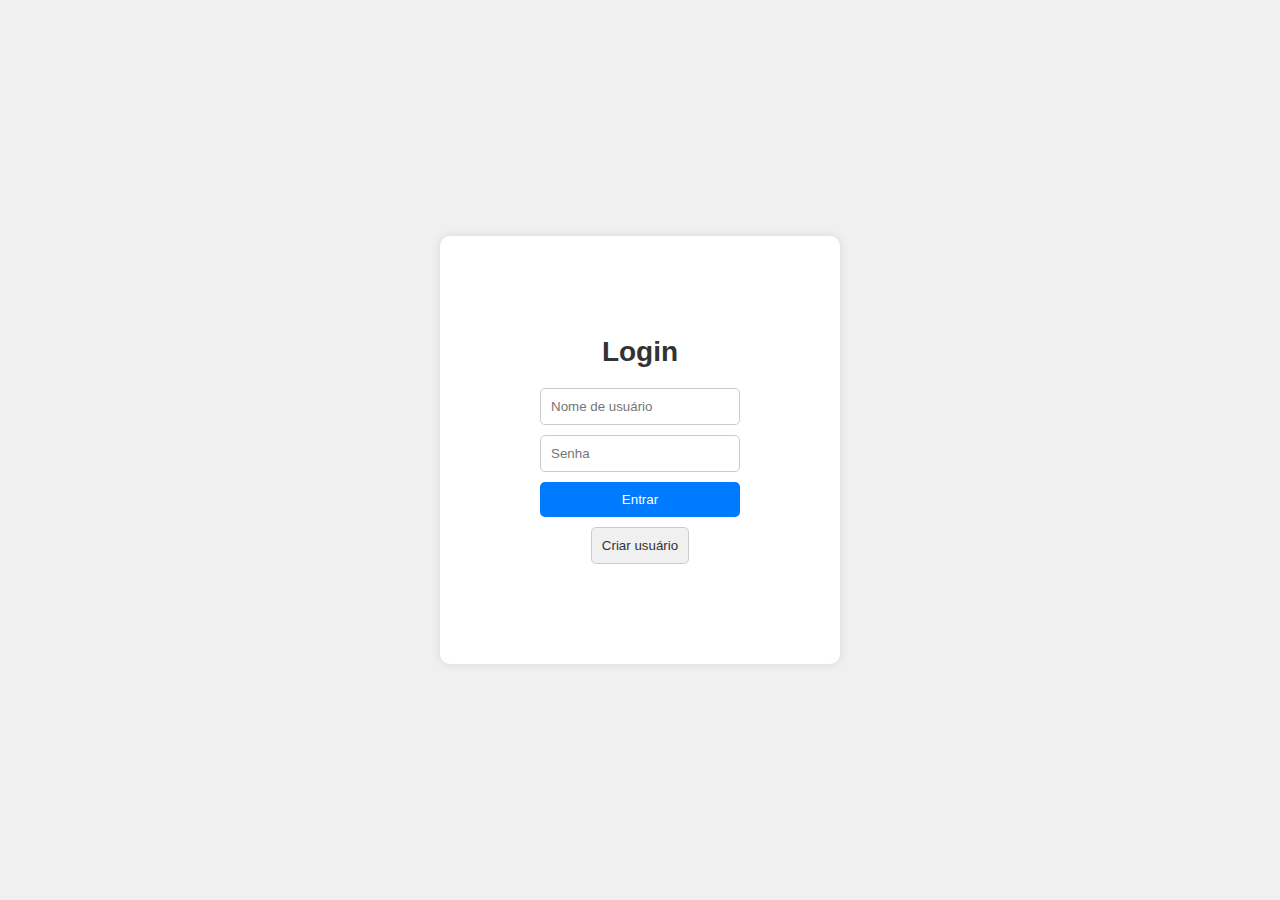
<file: api/login/index.html>
<!DOCTYPE html>
<html lang="en">
<head>
    <meta charset="UTF-8">
    <meta name="viewport" content="width=device-width, initial-scale=1.0">
    <title>Login Page</title>
    <link rel="stylesheet" href="styles.css">
</head>
<body>
    <div class="login-container">
        <h1>Login</h1>
        <form id="login-form">
            <input type="text" placeholder="Nome de usuário" id="username" required>
            <input type="password" placeholder="Senha" id="password" required>
            <button type="submit">Entrar</button>
        </form>
        <button id="create-user-button" class="button">Criar usuário</button>
    </div>
    <script src="script.js"></script>
</body>
</html>
</file>
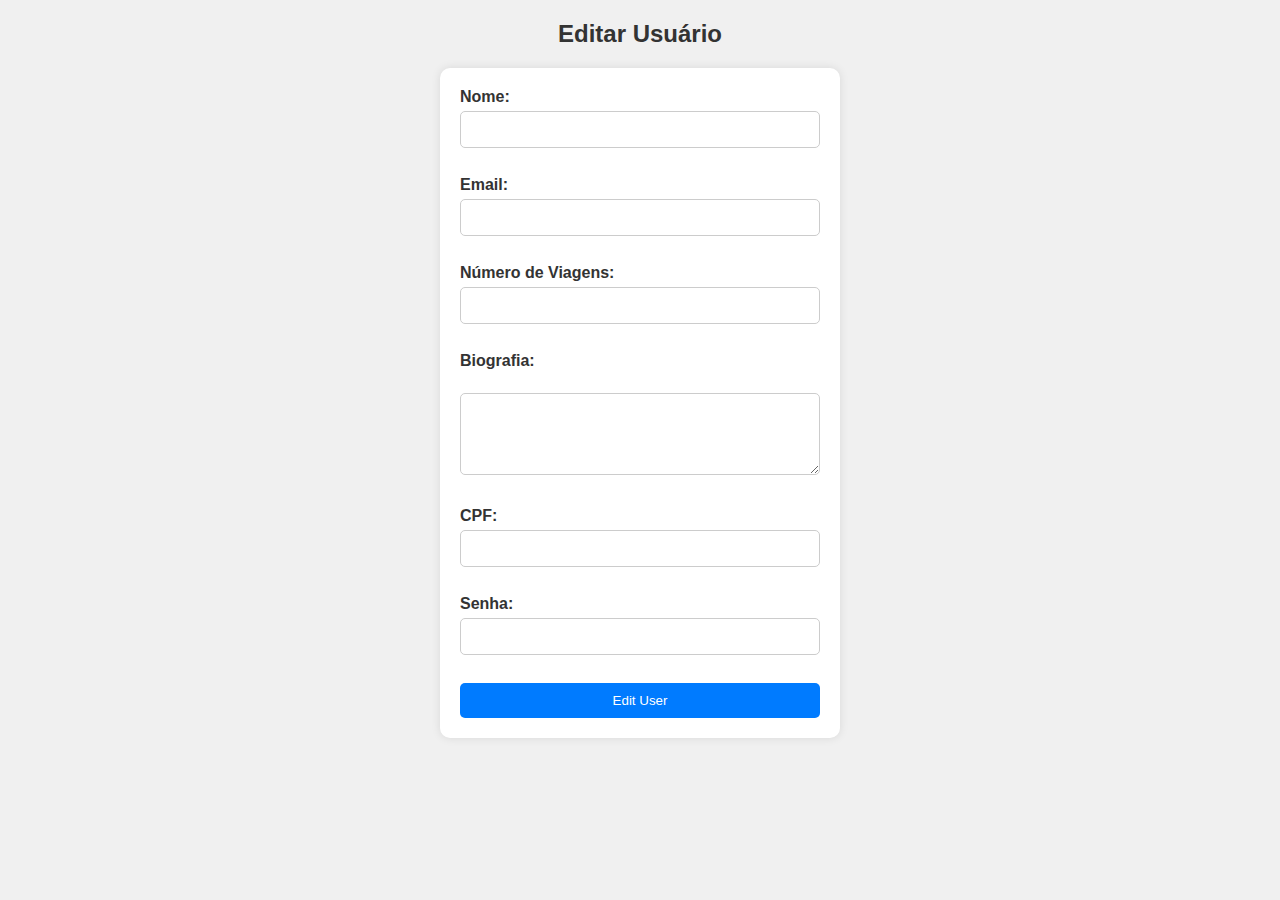
<file: api/edit-user/edit-user.html>
<!DOCTYPE html>
<html lang="en">
<head>
    <meta charset="UTF-8">
    <meta name="viewport" content="width=device-width, initial-scale=1.0">
    <title>Edir User</title>
    <link rel="stylesheet" href="styles.css">
</head>
<body>
    <h1>Editar Usuário</h1>
    <form id="registrationForm">
        <label for="nome">Nome:</label>
        <input type="text" id="nome" name="nome" required><br><br>
        
        <label for="email">Email:</label>
        <input type="email" id="email" name="email" required><br><br>

        <label for="num_viagens">Número de Viagens:</label>
        <input type="number" id="num_viagens" name="num_viagens" required><br><br>

        <label for="biografia">Biografia:</label><br>
        <textarea id="biografia" name="biografia" rows="4" cols="50" required></textarea><br><br>

        <label for="cpf">CPF:</label>
        <input type="text" id="cpf" name="cpf" required><br><br>

        <label for="senha">Senha:</label>
        <input type="password" id="senha" name="senha" required><br><br>

        <input type="submit" value="Edit User">
    </form>
    <script src="script.js"></script>
</body>
</html>
</file>
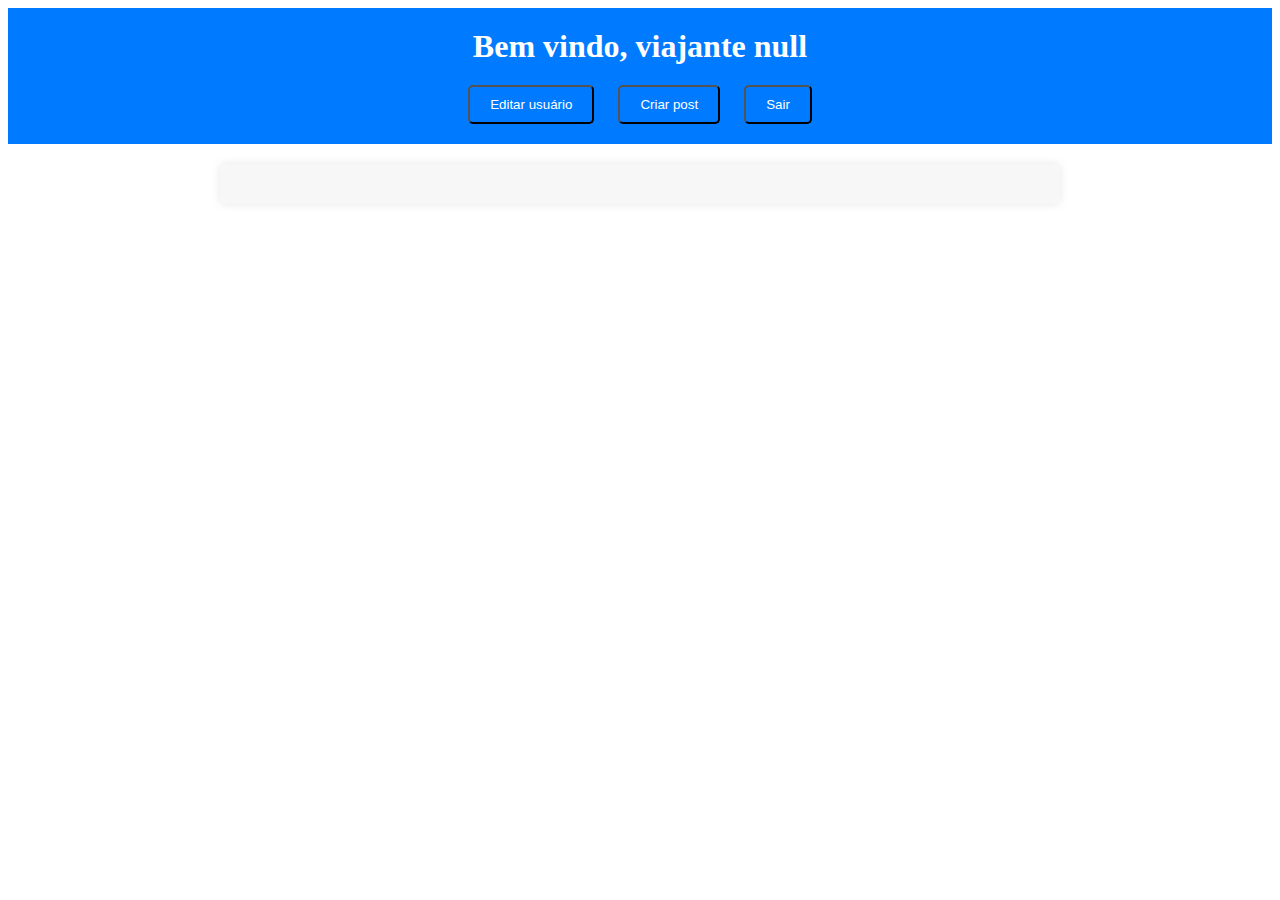
<file: api/feed/feed.html>
<!DOCTYPE html>
<html lang="en">
<head>
    <meta charset="UTF-8">
    <meta name="viewport" content="width=device-width, initial-scale=1.0">
    <title>Feed de Viagens</title>
    <link rel="stylesheet" href="styles.css">
</head>
<body>
    <header>
        <h1 id="username">Bem vindo, viajante </h1>
        <div class="button-container">
            <button id="edit-user-button" class="button">Editar usuário</button>
            <button id="create-post-button" class="button">Criar post</button>
            <button id="logout-button" class="button">Sair</button>
        </div>
    </header>

    <div class="feed">
    </div>
    <script src="feed-script.js"></script>
</body>
</html>
</file>
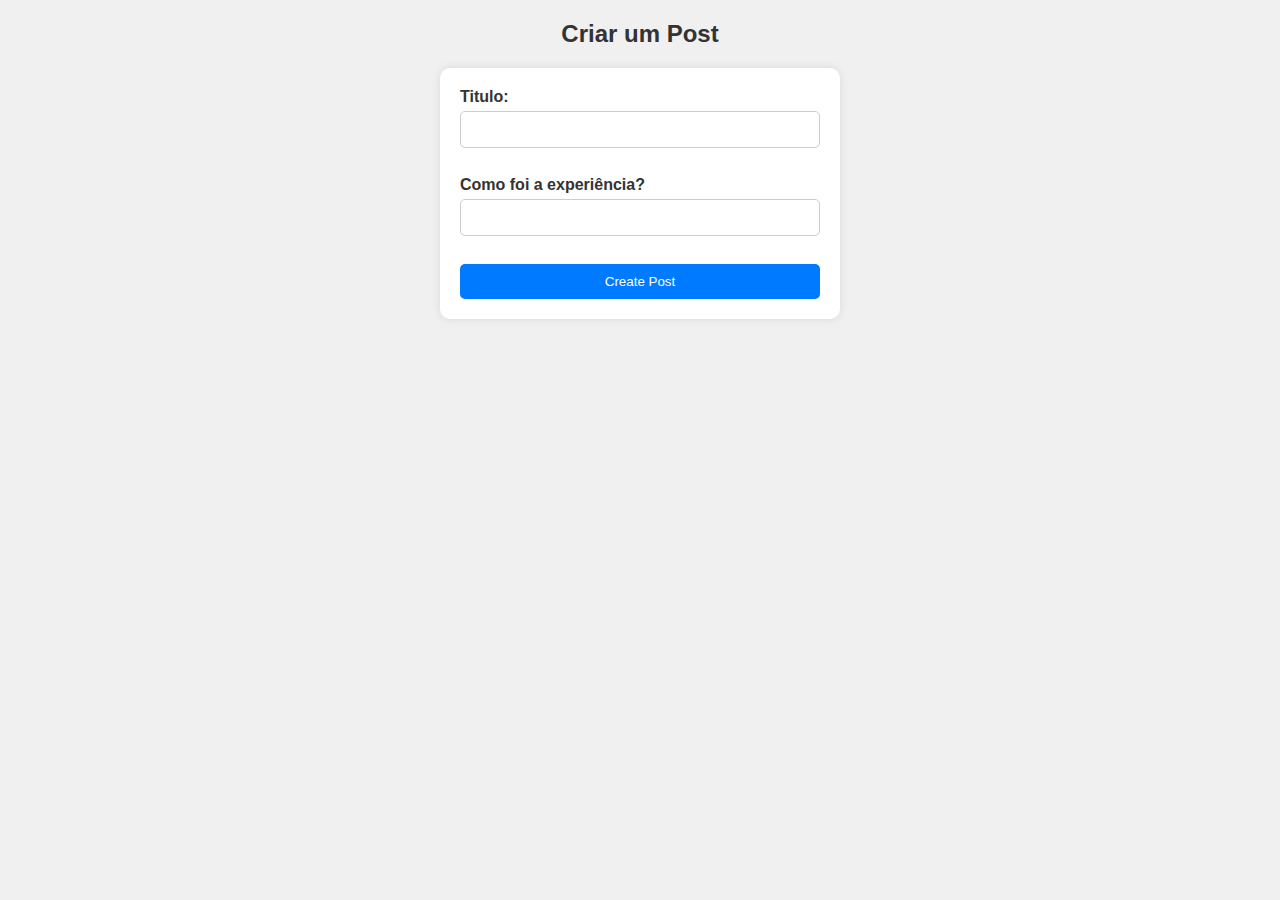
<file: api/new-post/new-post.html>
<!DOCTYPE html>
<html lang="en">
<head>
    <meta charset="UTF-8">
    <meta name="viewport" content="width=device-width, initial-scale=1.0">
    <title>Create New Post</title>
    <link rel="stylesheet" href="styles.css">
</head>
<body>
    <h1>Criar um Post</h1>
    <form id="registrationForm">
        <label for="title">Titulo:</label>
        <input type="text" id="title" name="title" required><br><br>
        
        <label for="content">Como foi a experiência?</label>
        <input type="content" id="content" name="content" required><br><br>

        <input type="submit" value="Create Post">
    </form>
    <script src="script.js"></script>
</body>
</html>
</file>
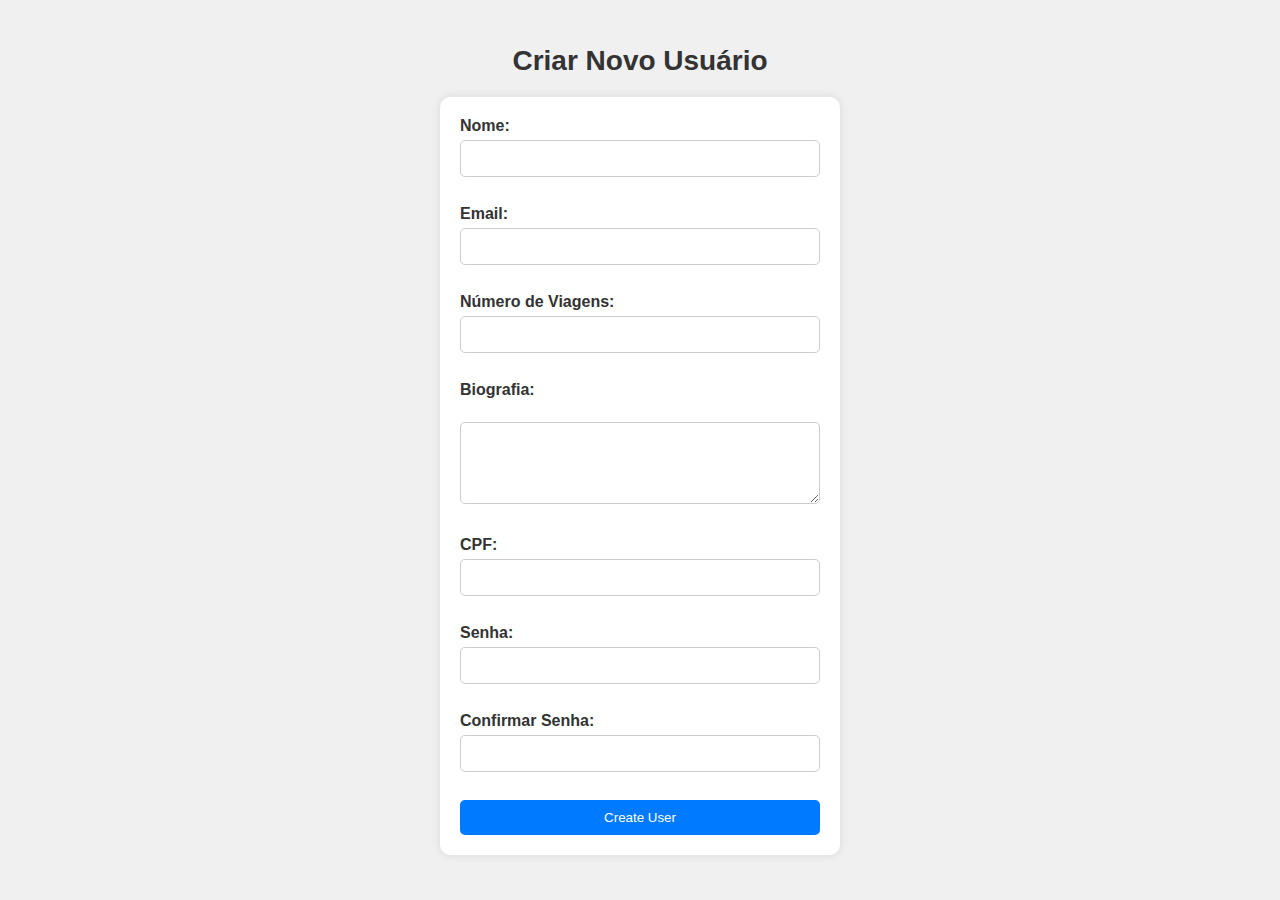
<file: api/new-user/new-user.html>
<!DOCTYPE html>
<html lang="en">

<head>
    <meta charset="UTF-8">
    <meta name="viewport" content="width=device-width, initial-scale=1.0">
    <title>Create New User</title>
    <link rel="stylesheet" href="styles.css">
</head>

<body>
    <div class="containerTest">
        <h1>Criar Novo Usuário</h1>
        <form id="registrationForm" action="http://localhost:8080/users/create" method="POST">
            <label for="nome">Nome:</label>
            <input type="text" id="nome" name="nome" required><br><br>

            <label for="email">Email:</label>
            <input type="email" id="email" name="email" required><br><br>

            <label for="num_viagens">Número de Viagens:</label>
            <input type="number" id="num_viagens" name="num_viagens" required><br><br>

            <label for="biografia">Biografia:</label><br>
            <textarea id="biografia" name="biografia" rows="4" cols="50" required></textarea><br><br>

            <label for="cpf">CPF:</label>
            <input type="text" id="cpf" name="cpf" required><br><br>

            <label for="senha">Senha:</label>
            <input type="password" id="senha" name="senha" required><br><br>

            <label for="confirm_senha">Confirmar Senha:</label>
            <input type="password" id="confirm_senha" name="confirm_senha" required><br><br>

            <input type="submit" value="Create User">
        </form>
    </div>
    <script src="script.js"></script>
</body>

</html>
</file>
<file: api/feed/styles.css>
/* Header styles */
header {
    background-color: #007BFF;
    color: #fff;
    text-align: center;
    padding: 20px 0;
}

header h1 {
    margin: 0;
}

/* Button styles */
.button-container {
    text-align: center;
    margin-top: 20px;
}

.button {
    display: inline-block;
    padding: 10px 20px;
    background-color: #007BFF;
    color: #fff;
    text-decoration: none;
    margin: 0 10px;
    border-radius: 5px;
    cursor: pointer;
}

/* Feed container styles */
.feed {
    max-width: 800px;
    margin: 20px auto;
    padding: 20px;
    background-color: #f7f7f7;
    border-radius: 5px;
    box-shadow: 0px 0px 10px rgba(0, 0, 0, 0.1);
}

/* Post styles */
.post {
    margin-bottom: 20px;
    padding: 20px;
    background-color: #fff;
    border-radius: 5px;
    box-shadow: 0px 0px 5px rgba(0, 0, 0, 0.1);
}

.post-title {
    font-size: 20px;
    font-weight: bold;
    margin: 0;
}

.post-text {
    font-size: 16px;
    margin-top: 10px;
}

.post-user {
    font-size: 14px;
    color: #555;
}

/* Button styles within posts */
.post-likes-button,
.post-comments-button {
    background-color: #007BFF;
    color: #fff;
    padding: 5px 10px;
    margin-right: 10px;
    border: none;
    border-radius: 5px;
    cursor: pointer;
}

/* Comments container styles */
.comments-container {
    margin-top: 10px;
}

.comment {
    background-color: #f7f7f7;
    border-radius: 5px;
    padding: 5px;
    margin-bottom: 5px;
}
</file>
<file: api/login/styles.css>
/* Reset default styles */
* {
    margin: 0;
    padding: 0;
    box-sizing: border-box;
}

/* Body styling */
body {
    font-family: Arial, sans-serif;
    background-color: #f0f0f0;
    display: flex;
    justify-content: center;
    align-items: center;
    min-height: 100vh;
}

/* Login container styling */
.login-container {
    background-color: #fff;
    border-radius: 10px;
    box-shadow: 0 0 10px rgba(0, 0, 0, 0.1);
    padding: 100px;
    text-align: center;
    max-width: 400px; /* Adjust the width to your preference */
    width: 100%; /* Make the container responsive */
}

.login-container h1 {
    font-size: 28px;
    color: #333;
    margin-bottom: 20px;
}

/* Form styling */
#login-form {
    display: flex;
    flex-direction: column;
    align-items: center;
}

#login-form input {
    width: 100%;
    padding: 10px;
    margin-bottom: 10px;
    border: 1px solid #ccc;
    border-radius: 5px;
}

#login-form button {
    width: 100%;
    padding: 10px;
    background-color: #007bff;
    color: #fff;
    border: none;
    border-radius: 5px;
    cursor: pointer;
    transition: background-color 0.3s ease;
}

#login-form button:hover {
    background-color: #0056b3;
}

/* Create user button */
#create-user-button {
    background-color: #f0f0f0;
    color: #333;
    border: 1px solid #ccc;
    border-radius: 5px;
    padding: 10px;
    margin-top: 10px;
    cursor: pointer;
    transition: background-color 0.3s ease;
}

#create-user-button:hover {
    background-color: #ccc;
}
</file>
<file: api/edit-user/styles.css>
/* Reset default styles */
* {
    margin: 0;
    padding: 0;
    box-sizing: border-box;
}

/* Body styling */
body {
    font-family: Arial, sans-serif;
    background-color: #f0f0f0;
    margin: 0;
}

/* Page title styling */
h1 {
    font-size: 24px;
    text-align: center;
    margin: 20px 0;
    color: #333;
}

/* Form container styling */
#registrationForm {
    max-width: 400px;
    margin: 0 auto;
    padding: 20px;
    background-color: #fff;
    border-radius: 10px;
    box-shadow: 0 0 10px rgba(0, 0, 0, 0.1);
}

/* Form label styling */
label {
    display: block;
    font-weight: bold;
    margin-bottom: 5px;
    color: #333;
}

/* Form input and textarea styling */
input[type="text"],
input[type="email"],
input[type="number"],
input[type="password"],
textarea {
    width: 100%;
    padding: 10px;
    margin-bottom: 10px;
    border: 1px solid #ccc;
    border-radius: 5px;
}

textarea {
    resize: vertical;
}

/* Form submit button styling */
input[type="submit"] {
    width: 100%;
    padding: 10px;
    background-color: #007bff;
    color: #fff;
    border: none;
    border-radius: 5px;
    cursor: pointer;
    transition: background-color 0.3s ease;
}

input[type="submit"]:hover {
    background-color: #0056b3;
}
</file>
<file: api/new-post/styles.css>
/* Reset default styles */
* {
    margin: 0;
    padding: 0;
    box-sizing: border-box;
}

/* Body styling */
body {
    font-family: Arial, sans-serif;
    background-color: #f0f0f0;
    margin: 0;
}

/* Page title styling */
h1 {
    font-size: 24px;
    text-align: center;
    margin: 20px 0;
    color: #333;
}

/* Form container styling */
#registrationForm {
    max-width: 400px;
    margin: 0 auto;
    padding: 20px;
    background-color: #fff;
    border-radius: 10px;
    box-shadow: 0 0 10px rgba(0, 0, 0, 0.1);
}

/* Form label styling */
label {
    display: block;
    font-weight: bold;
    margin-bottom: 5px;
    color: #333;
}

/* Form input styling */
input[type="text"],
input[type="content"] {
    width: 100%;
    padding: 10px;
    margin-bottom: 10px;
    border: 1px solid #ccc;
    border-radius: 5px;
}

/* Form submit button styling */
input[type="submit"] {
    width: 100%;
    padding: 10px;
    background-color: #007bff;
    color: #fff;
    border: none;
    border-radius: 5px;
    cursor: pointer;
    transition: background-color 0.3s ease;
}

input[type="submit"]:hover {
    background-color: #0056b3;
}
</file>
<file: api/new-user/styles.css>
/* Reset default styles */
* {
    margin: 0;
    padding: 0;
    box-sizing: border-box;
}

/* Body styling */
body {
    font-family: Arial, sans-serif;
    background-color: #f0f0f0;
    display: flex;
    justify-content: center;
    align-items: center;
    min-height: 100vh;
}

/* Page title styling */
h1 {
    font-size: 28px;
    color: #333;
    text-align: center;
    margin-bottom: 20px;
}

.container {
    text-align: center; /* Center the content horizontally */
    margin-top: 20px; /* Add some top margin for spacing */
}

/* Registration form styling */
#registrationForm {
    background-color: #fff;
    border-radius: 10px;
    box-shadow: 0 0 10px rgba(0, 0, 0, 0.1);
    padding: 20px;
    text-align: center;
    max-width: 400px;
    width: 100%;
}

#registrationForm label {
    display: block;
    text-align: left;
    font-weight: bold;
    margin-bottom: 5px;
    color: #333;
}

#registrationForm input[type="text"],
#registrationForm input[type="email"],
#registrationForm input[type="number"],
#registrationForm input[type="password"],
#registrationForm textarea {
    width: 100%;
    padding: 10px;
    margin-bottom: 10px;
    border: 1px solid #ccc;
    border-radius: 5px;
}

#registrationForm textarea {
    resize: vertical;
}

#registrationForm input[type="submit"] {
    width: 100%;
    padding: 10px;
    background-color: #007bff;
    color: #fff;
    border: none;
    border-radius: 5px;
    cursor: pointer;
    transition: background-color 0.3s ease;
}

#registrationForm input[type="submit"]:hover {
    background-color: #0056b3;
}
</file>
